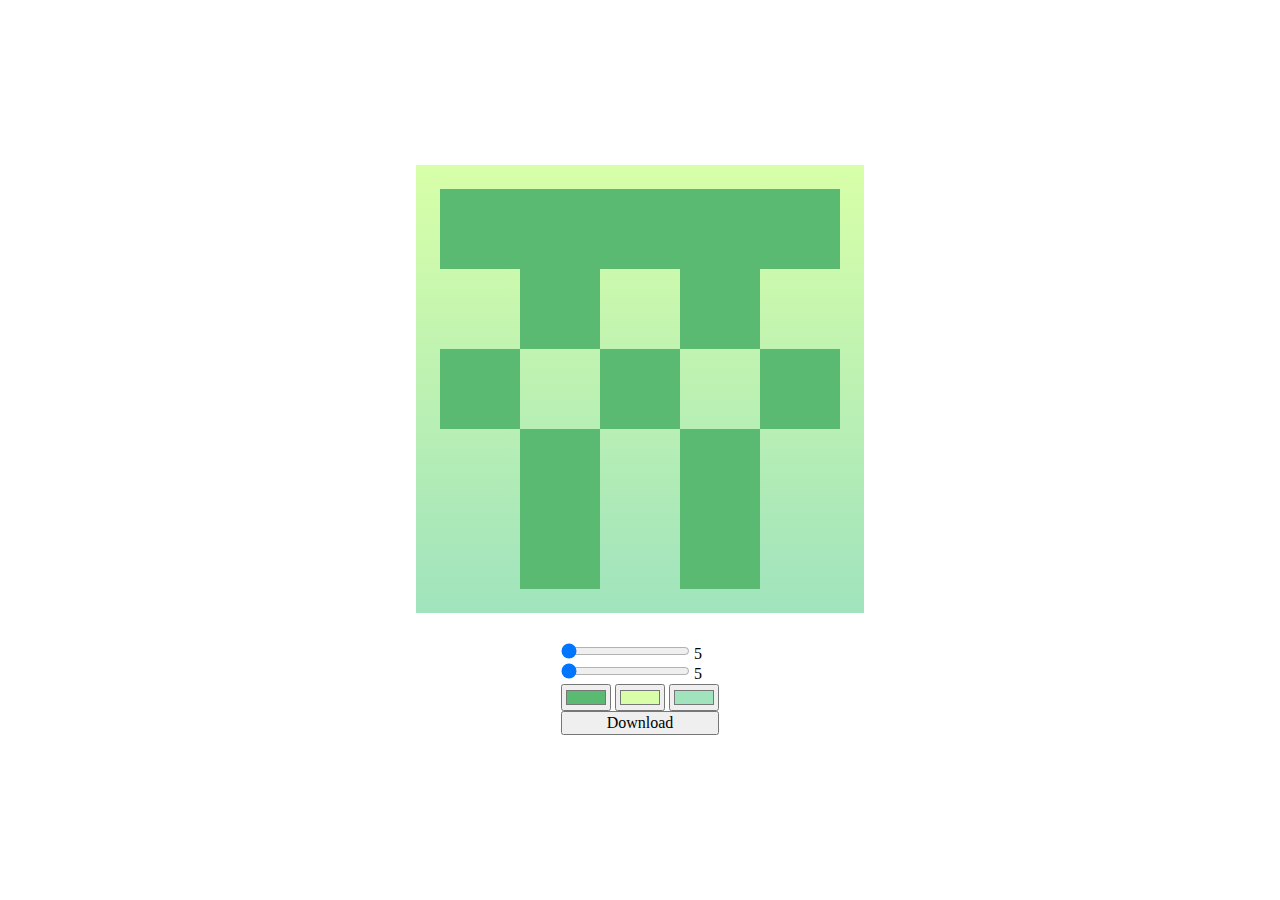
<file: index.html>
<!DOCTYPE html>
<html lang="ru">

<head>
    <meta charset="UTF-8">
    <meta http-equiv="X-UA-Compatible" content="IE=edge">
    <meta name="viewport" content="width=device-width, initial-scale=1.0">
    <title>GitHub Avatar Generator</title>
    <link rel="stylesheet" href="./css/normalize.css" />
    <link rel="stylesheet" href="./css/style.css" />
</head>

<body>
    <div class="container">
        <div class="avatar">
            <div class="matrix">
                
            </div>
        </div>
        <div class="options">
            <div>
                <input id="range-cols" class="range-cols" type="range" min="5" max="9" value="5" />
                <label for="range-cols"></label>
            </div>            
            <div>
                <input id="range-rows" class="range-rows" type="range" min="5" max="9" value="5" />
                <label for="range-rows"></label>
            </div>
            <div>
                <input type="color" name="color" id="color-main" class="color-main" value="#5aba72">
                <input type="color" name="color" id="color-back-a" class="color-back-a" value="#d8ffa8">
                <input type="color" name="color" id="color-back-b" class="color-back-b" value="#a0e3bd">
            </div>
            <button class="save-button">Download</button>
        </div>     
    </div>
    <script src="./js/html2canvas.js"></script>
    <script src="./js/index.js"></script>
</body>

</html>
</file>
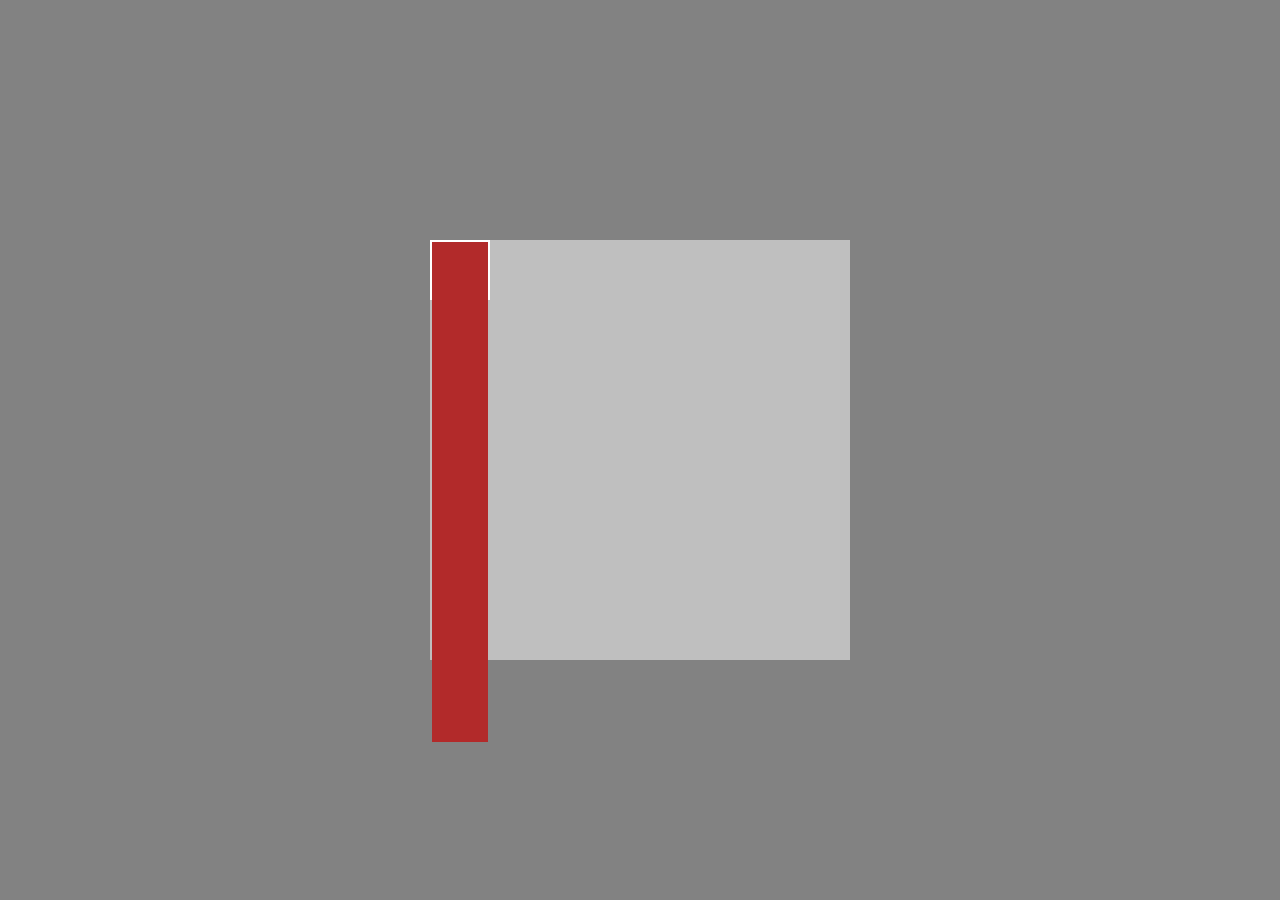
<file: cell.html>
<!DOCTYPE html>
<html lang="en">

<head>
    <meta charset="UTF-8">
    <meta http-equiv="X-UA-Compatible" content="IE=edge">
    <meta name="viewport" content="width=device-width, initial-scale=1.0">
    <title>Document</title>
    <link rel="stylesheet" href="./css/normalize.css">
    <link rel="stylesheet" href="./css/cell.css">
</head>

<body>
    <main class="main">
        <section class="field">
            <div class="field-matrix">
                <div class="cell">
                    <div class="cell-block"></div>
                </div>
            </div>

        </section>
    </main>
    <script src="./js/cell.js"></script>
</body>

</html>
</file>
<file: css/style.css>
.container {
    display: flex;
    flex-direction: column;
    justify-content: center;
    align-items: center;
    gap: 30px;
    width: 100%;
    height: 100vh;
}

.avatar {
    display: flex;
    flex-direction: column;
    justify-content: center;
    align-items: center;
    width: 448px;
    height: 448px;
    background-color: transparent;
}

.matrix {
    display: grid;
    grid-template-columns: repeat(5, 1fr);
    grid-template-rows: repeat(5, 1fr);
    width: 400px;
    height: 400px;
}

.colored {
    background-color: transparent;
}

.options {
    display: flex;
    flex-direction: column;    
}

label {
    width: 200px;
}

@media (max-width: 796px) {
    .container {
        flex-direction: column;
    }
}

@media (max-width: 480px) {
    .avatar {
        width: 100%;
        height: 100vw;
    }

    .matrix {
        width: 90%;
        height: 90vw;
    }
}
</file>
<file: css/cell.css>
:root{
    --cell-padding: 2px;
    --cell-height: 60px;
    --cell-width: 60px;
}

.main {
    display: flex;
    flex-flow: column nowrap;
    align-items: center;
    justify-content: center;
    width: 100%;
    height: 100vh;
    background-color: rgb(130, 130, 130);
}

.field {
    display: block;
    height: 420px;
    width: 420px;
    background-color: rgb(191, 191, 191);
}

.field-matrix {
    display: grid;
    grid-template-columns: repeat(7, 1fr);
    grid-template-rows: repeat(7, 1fr);
}

.cell {
    display: block;
    box-sizing: border-box;
    padding: var(--cell-padding);
    height: var(--cell-height);
    width: var(--cell-width);
    background-color: rgb(255, 255, 255);
}

.cell-block {
    display: block;
    height: calc(var(--cell-height) - 2 * var(--cell-padding));
    width: calc(var(--cell-width) - 2 * var(--cell-padding));
    background-color: rgb(178, 42, 42);
    transition: all 2s ease;
}
</file>
